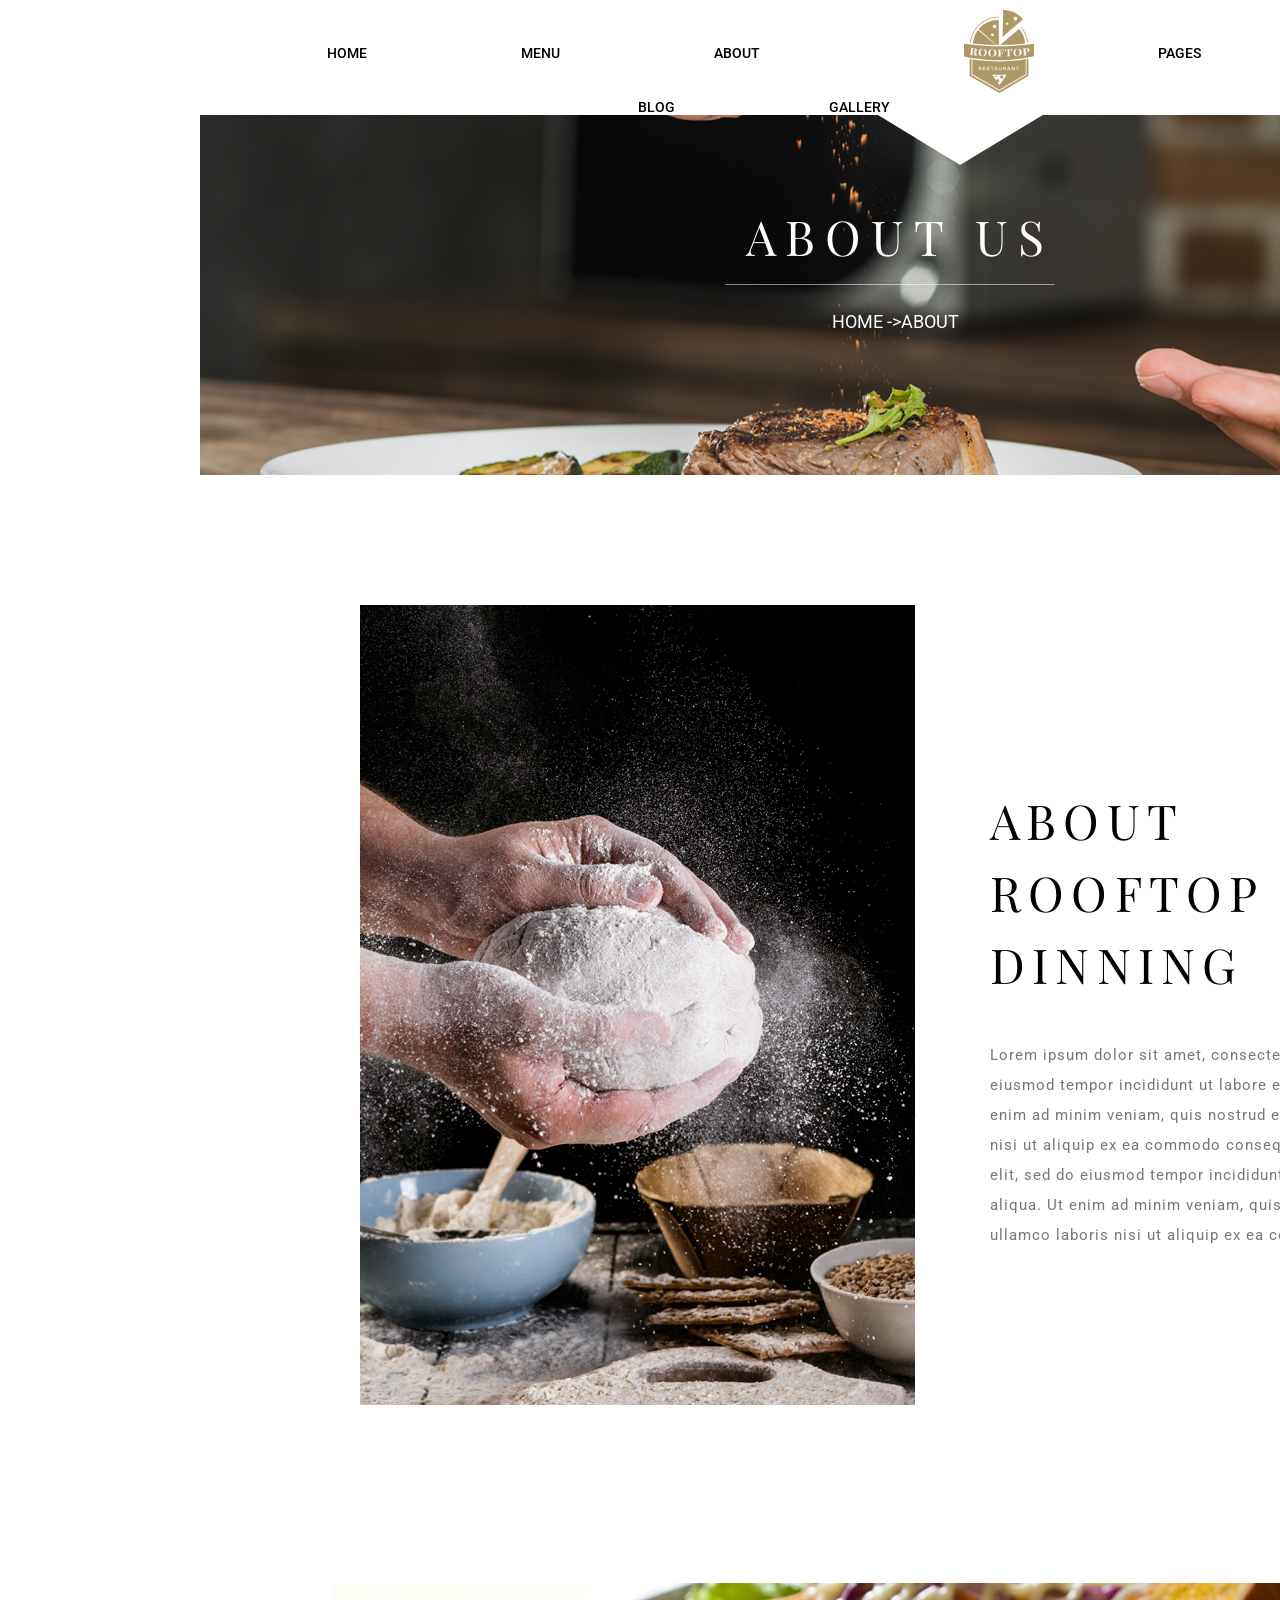
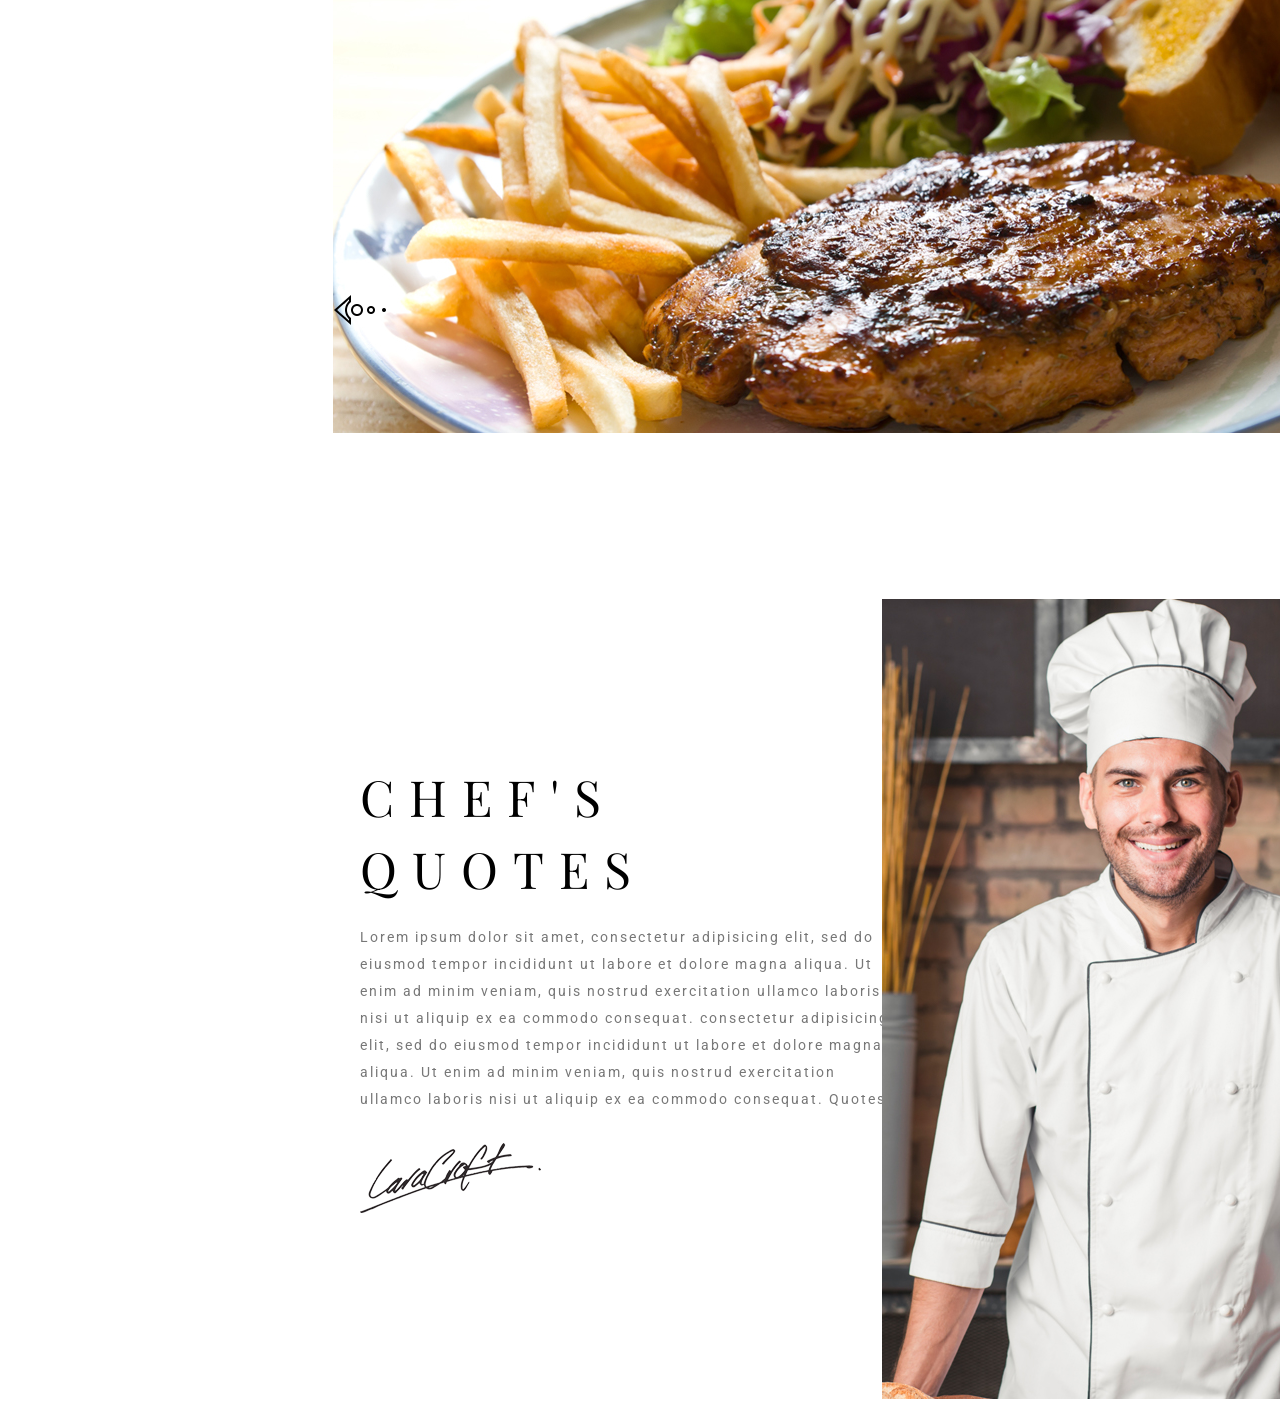
<file: abou.html>
<!DOCTYPE html>
<html lang="en">

<head>
  <meta charset="UTF-8">
  <meta name="viewport" content="width=device-width, initial-scale=1.0">
  <link rel="stylesheet" href="about/about.css">
  <link rel="preconnect" href="https://fonts.googleapis.com">
  <link rel="preconnect" href="https://fonts.gstatic.com" crossorigin>
  <link href="https://fonts.googleapis.com/css2?family=Playfair+Display:ital,wght@0,400..900;1,400..900&family=Roboto:ital,wght@0,100..900;1,100..900&display=swap" rel="stylesheet">
  <title>Document</title>
</head>

<body>
  <header>
    <ul>
      <li class="header"><a href="index.html">HOME</a></li>
      <li class="header"><a href="menu.html">MENU</a></li>
      <li class="header"><a href="about.html">ABOUT</a></li>
      <li class="header logo"><a href=""><img src="photos/logo.png" alt=""></a></li>
      <li class="header"><a href="pages.html">PAGES</a></li>
      <li class="header"><a href="blog.html">BLOG</a></li>
      <li class="header"><a href="gallery.html">GALLERY</a></li>
    </ul>
  </header>
  <section id="header-bg">
    <div id="header-bg-text">
      <p class="rooftop">ABOUT US</p>
      <hr>
      <span>HOME ->ABOUT</span>
    </div>
  </section>
  </section>
  <section>
    <div id="img-about">
      <img src="photos/about-img.jpg" alt="">
    </div>
    <div id="text-about">
      <h1>About
        <br> Rooftop
        <br> Dinning
      </h1>
      <p id="description-about">Lorem ipsum dolor sit amet, consectetur adipisicing elit, sed do <br>eiusmod tempor incididunt ut labore et dolore magna aliqua. Ut <br>enim ad minim veniam, quis nostrud exercitation ullamco laboris <br> nisi ut aliquip ex ea commodo consequat. consectetur adipisicing <br> elit, sed do eiusmod tempor incididunt ut labore et dolore magna <br> aliqua. Ut enim ad minim veniam, quis nostrud exercitation <br>ullamco laboris nisi ut aliquip ex ea commodo consequat.</p>
    </div>
  </section>
  <section>
    <div>
      <section id="main-course">
        <img id="main" src="photos/callaction-bg.jpg" alt="">
        <img id="left" src="photos/left-arrow.png" alt="">
        <img id="right" src="photos/right-arrow.png" alt="">
    </div>
  </section>
  <section id="chef">
    <div id="quotes">
      <h5>Chef's <br>Quotes</h5>
      <p>Lorem ipsum dolor sit amet, consectetur adipisicing elit, sed do <br> eiusmod tempor incididunt ut labore et dolore magna aliqua. Ut <br> enim ad minim veniam, quis nostrud exercitation ullamco laboris <br> nisi ut aliquip ex ea commodo consequat. consectetur adipisicing <br> elit, sed do eiusmod tempor incididunt ut labore et dolore magna <br> aliqua. Ut enim ad minim veniam, quis nostrud exercitation <br> ullamco laboris nisi ut aliquip ex ea commodo consequat. Quotes</p>
      <img src="photos/signature.png" alt="">
    </div>
    <div class="chef-photo">
      <img src="photos/chefs-quotes.jpg" alt="">
    </div>
  </section>
</body>

</html>
</file>
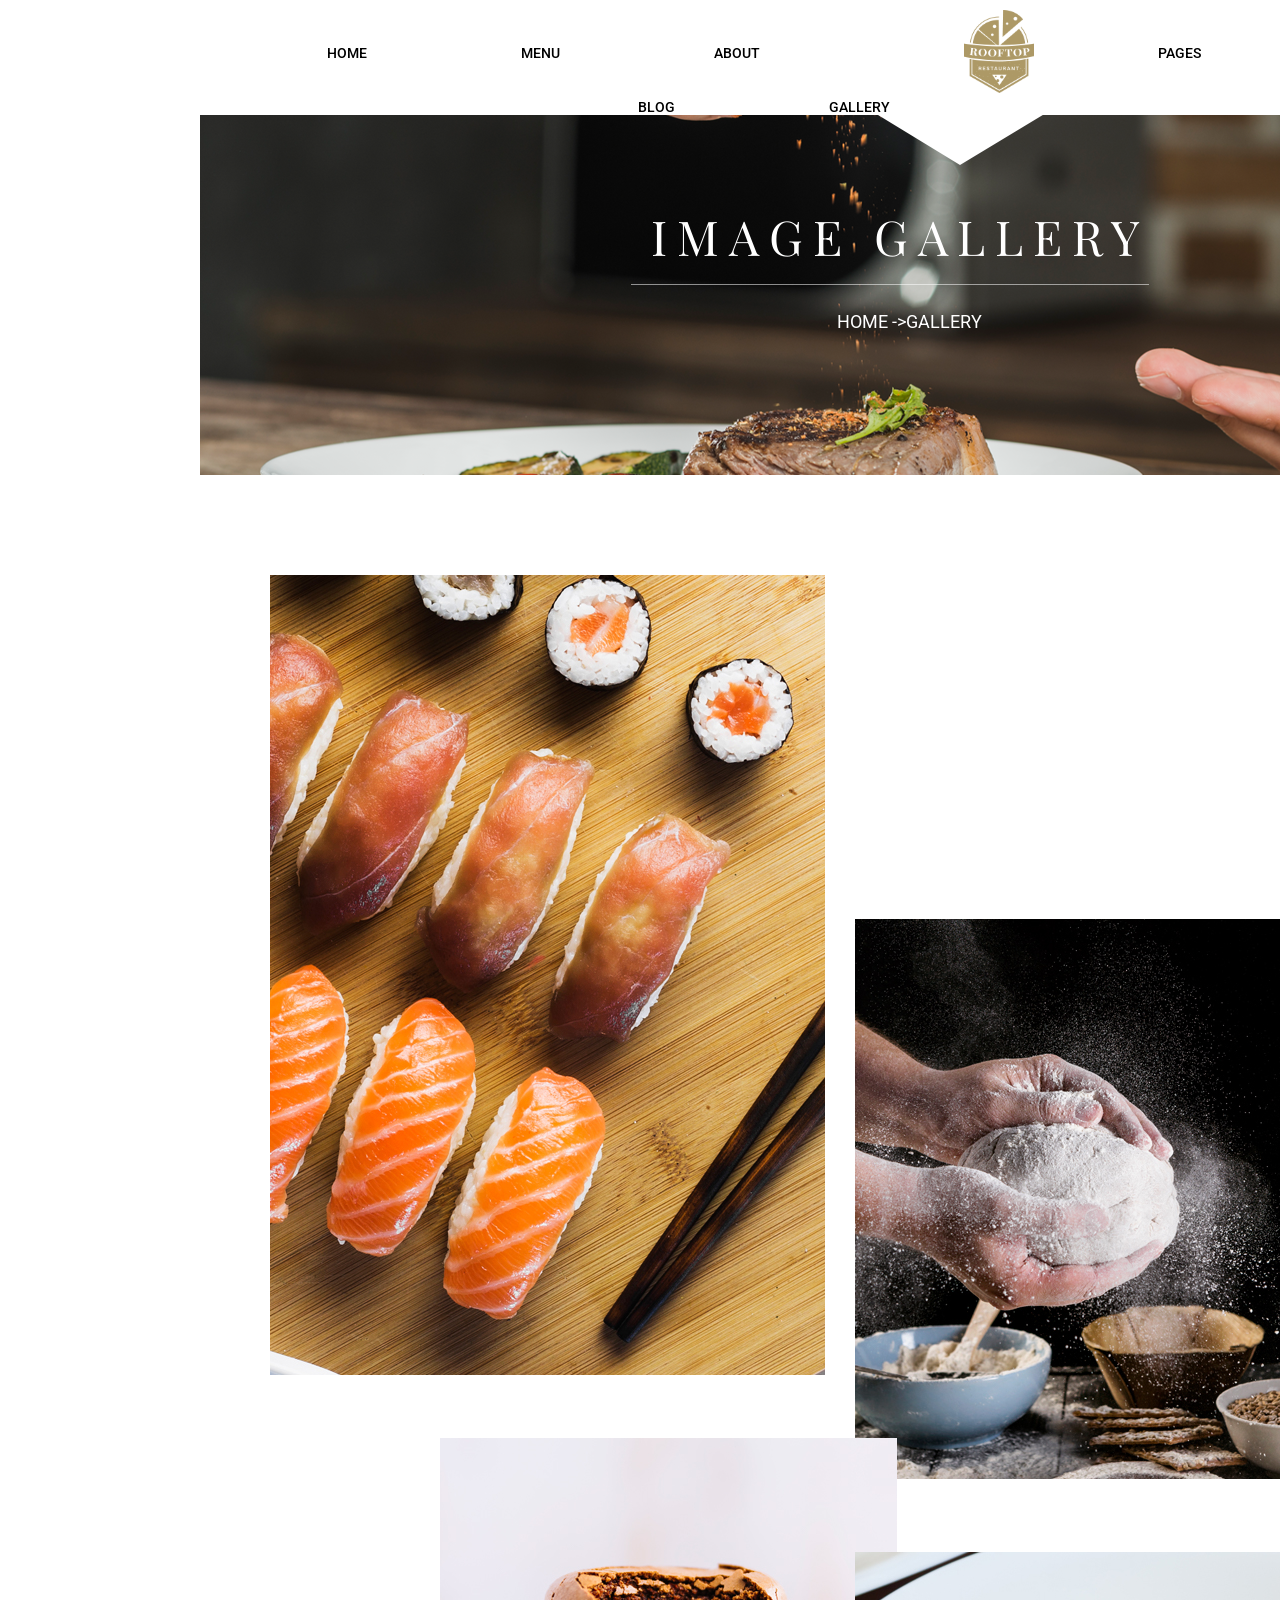
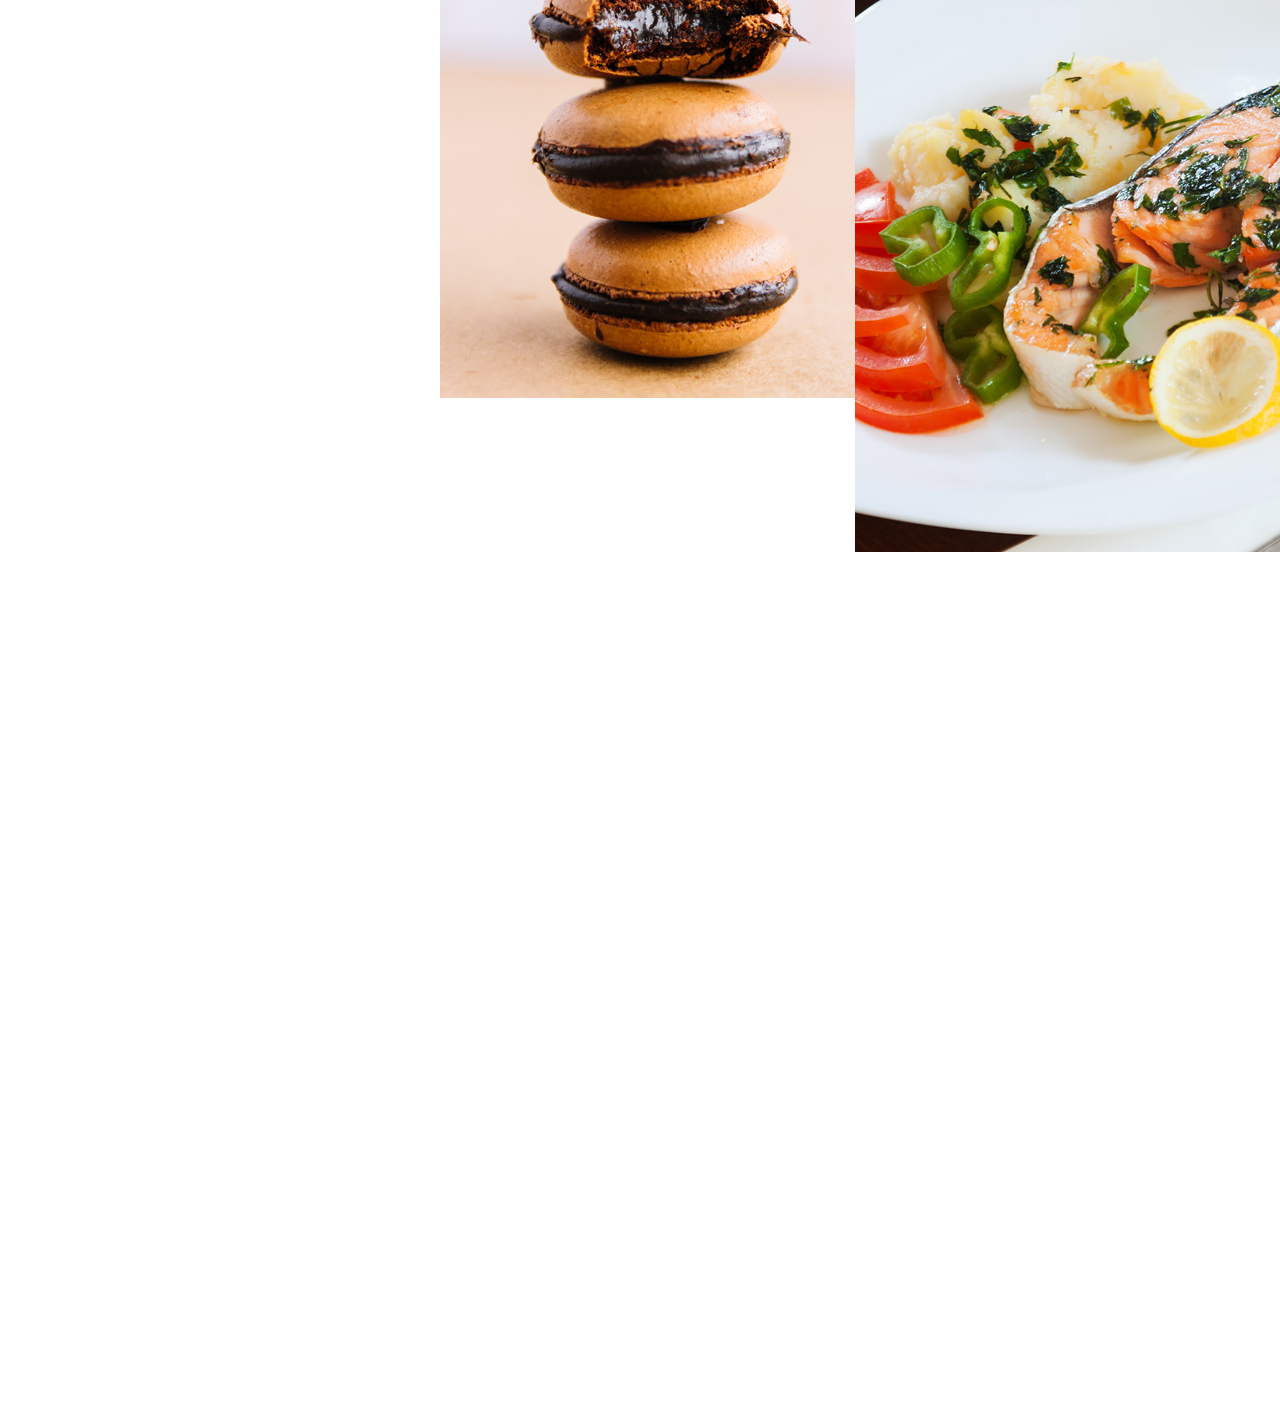
<file: gallery.html>
<!DOCTYPE html>
<html lang="en">

<head>
  <meta charset="UTF-8">
  <meta name="viewport" content="width=device-width, initial-scale=1.0">
  <link href="https://fonts.googleapis.com/css2?family=Playfair+Display:ital,wght@0,400;0,700;1,400&family=Roboto:wght@300;400;500;700&display=swap" rel="stylesheet">
  <link rel="stylesheet" href="gallery/gallery.css">
  <title>Document</title>
</head>

<body>
  <header>
    <ul>
      <li class="header"><a href="index.html">HOME</a></li>
      <li class="header"><a href="menu.html">MENU</a></li>
      <li class="header"><a href="abou.html">ABOUT</a></li>
      <li class="header logo"><a href=""><img src="photos/logo.png" alt=""></a></li>
      <li class="header"><a href="pages.html">PAGES</a></li>
      <li class="header"><a href="blog.html">BLOG</a></li>
      <li class="header"><a href="gallery.html">GALLERY</a></li>
    </ul>
  </header>
  <section id="header-bg">
    <div id="header-bg-text">
      <p class="rooftop">IMAGE GALLERY</p>
      <hr>
      <span>HOME ->GALLERY</span>
    </div>
  </section>
  </section>
  <section class="first-line">
    <div id="g1">
      <img src="photos/g1.jpg" alt="">
    </div>
    <div id="g2">
      <img src="photos/g2.jpg" alt="">
    </div>
  </section>
  <section id="second-line">
    <div id="g3">
      <img src="photos/g3.jpg" alt="">
    </div>
    <div id="g4">
      <img src="photos/g4.jpg" alt="">
    </div>
  </section>
</body>

</html>
</file>
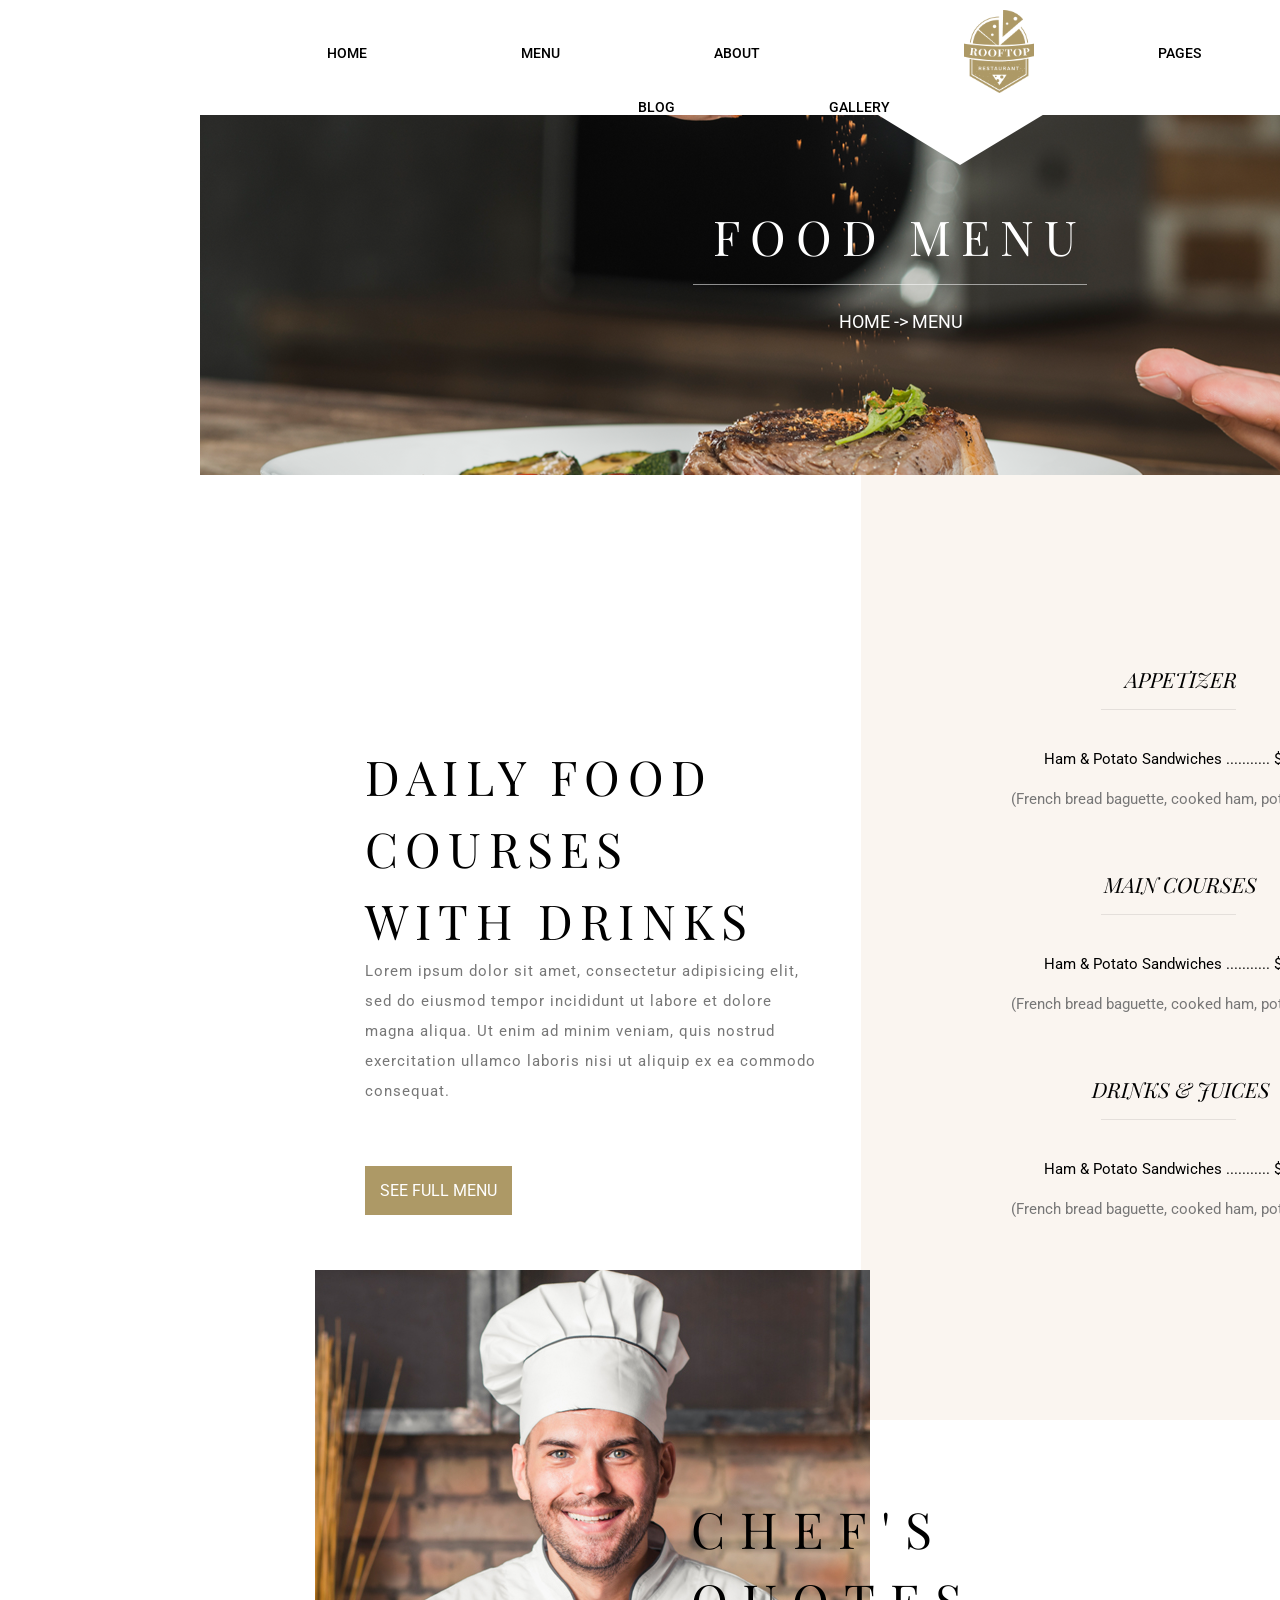
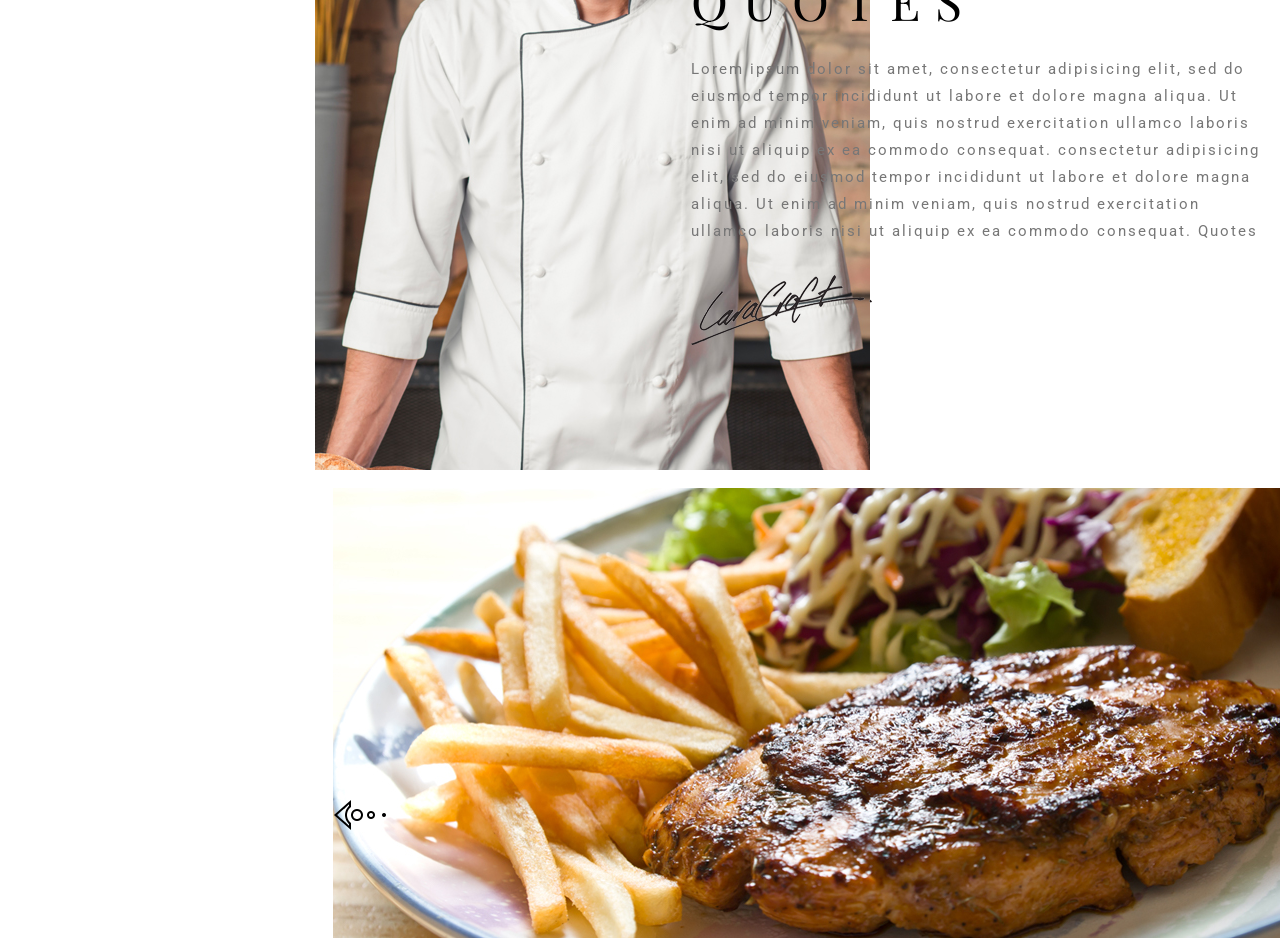
<file: menu.html>
<!DOCTYPE html>
<html lang="en">

<head>
  <meta charset="UTF-8">
  <meta name="viewport" content="width=device-width, initial-scale=1.0">
  <link rel="stylesheet" href="menu/menu.css">
  <link rel="preconnect" href="https://fonts.googleapis.com">
  <link rel="preconnect" href="https://fonts.gstatic.com" crossorigin>
  <link href="https://fonts.googleapis.com/css2?family=Playfair+Display:ital,wght@0,400;0,700;1,400&family=Roboto:wght@300;400;500;700&display=swap" rel="stylesheet">
  <title>Document</title>
</head>

<body>
  <header>
    <ul>
      <li class="header"><a href="index.html">HOME</a></li>
      <li class="header"><a href="menu.html">MENU</a></li>
      <li class="header"><a href="abou.html">ABOUT</a></li>
      <li class="header logo"><a href=""><img src="photos/logo.png" alt=""></a></li>
      <li class="header"><a href="pages.html">PAGES</a></li>
      <li class="header"><a href="blog.html">BLOG</a></li>
      <li class="header"><a href="gallery.html">GALLERY</a></li>
    </ul>
  </header>
  <section id="header-bg">
    <div id="header-bg-text">
      <p class="rooftop">FOOD MENU</p>
      <hr>
      <span>HOME -> MENU</span>
    </div>
  </section>
  </section>
  <section class="menu">
    <div id="drinks">
      <h1> Daily Food <br>
        Courses <br>
        with Drinks
      </h1>
      <p id="drinkstext">Lorem ipsum dolor sit amet, consectetur adipisicing elit, <br> sed do eiusmod tempor
        incididunt ut labore et dolore <br> magna aliqua. Ut enim ad minim veniam, quis nostrud <br>
        exercitation ullamco laboris nisi ut aliquip ex ea commodo <br> consequat.</p>
      <button id="btntext">SEE FULL MENU</button>
    </div>
    <div id="dish">
      <h2>Appetizer</h2>
      <hr>
      <p id="food">Ham & Potato Sandwiches ........... $25.00</p>
      <p id="description-food">(French bread baguette, cooked ham, potato salad)</p>
      <h3>Main Courses</h3>
      <hr>
      <p id="food">Ham & Potato Sandwiches ........... $25.00</p>
      <p id="description-food">(French bread baguette, cooked ham, potato salad)</p>
      <h4>Drinks & Juices</h4>
      <hr>
      <p id="food">Ham & Potato Sandwiches ........... $25.00</p>
      <p id="description-food">(French bread baguette, cooked ham, potato salad)</p>
    </div>
  </section>
  <section id="chef">
    <div class="chef-photo">
      <img src="photos/chefs-quotes.jpg" alt="">
    </div>
    <div id="quotes">
      <h5>Chef's <br>Quotes</h5>
      <p>Lorem ipsum dolor sit amet, consectetur adipisicing elit, sed do <br> eiusmod tempor incididunt ut labore et dolore magna aliqua. Ut <br> enim ad minim veniam, quis nostrud exercitation ullamco laboris <br> nisi ut aliquip ex ea commodo consequat. consectetur adipisicing <br> elit, sed do eiusmod tempor incididunt ut labore et dolore magna <br> aliqua. Ut enim ad minim veniam, quis nostrud exercitation <br> ullamco laboris nisi ut aliquip ex ea commodo consequat. Quotes</p>
      <img src="photos/signature.png" alt="">
    </div>
  </section>
  </section>
  <section id="main-course">
    <img id="main" src="photos/callaction-bg.jpg" alt="">
    <img id="left" src="photos/left-arrow.png" alt="">
    <img id="right" src="photos/right-arrow.png" alt="">
  </section>
</body>

</html>
</file>
<file: about/about.css>
* {
  font-family: "Roboto", sans-serif;
  margin: 0;
  padding: 0;
  box-sizing: border-box;
  outline: none;
  border: none;
}
body {
  position: absolute;
}
a {
  text-decoration: none;
  color: black;
}
.rooftop {
  font-family: "Playfair Display", serif;
  font-size: 48px;
  margin-left: 50px;
  letter-spacing: 10px;
}
ul {
  list-style: none;
  justify-content: center;
  text-align: center;
  margin-top: 10px;
  margin-left: 200px;
  margin-right: 32px;
  position: sticky;
}
li {
  display: inline-block;
  position: relative;
  vertical-align: middle;
  margin: 0 70px 0 80px;
  font-weight: 500;
  font-size: 14px;
}
header {
  text-align: center;
}
.logo {
  width: 10vh;
}
.logo > a > img {
  width: 70px;
  margin-left: 50px;
  margin-right: 50px;
}
#header-bg {
  height: 40vh;
  width: 150vh;
  background-image: url(banner-bg.png);
  background-repeat: no-repeat;
  position: relative;
  left: 200px;
  span {
    position: relative;
    top: -40px;
    left: 20px;
  }
}
#header-bg-text {
  position: absolute;
  top: 50%;
  left: 50%;
  transform: translate(-50%, -50%);
  color: rgb(255, 255, 255);
  font-size: 72px;
  margin: 0;
}
hr {
  margin-top: 1rem;
  margin-bottom: 1rem;
  margin-left: 30px;
  border: 0;
  border-top: 1px solid #ffffff88;
}
span {
  font-size: 18px;
  margin: 100px;
  padding: 16px;
  font-family: "Roboto", sans-serif;
}
#img-about {
  position: relative;
  top: 130px;
  left: 40vh;
}

#text-about {
  position: relative;
  left: 110vh;
  bottom: 55vh;
  h1 {
    font-size: 48px;
    font-family: "Playfair Display", serif;
    letter-spacing: 7.2px;
    line-height: 1.5em;
    text-transform: uppercase;
    font-weight: 200;
  }
}
#description-about {
  font-size: 15px;
  line-height: 30px;
  font-family: "Roboto", sans-serif;
  letter-spacing: 1px;
  color: #777777;
  margin-top: 40px;
}
#chef {
  position: absolute;
  bottom: 0;
  top: 17z0vh;
}
.chef-photo {
  position: absolute;
  left: 98vh;
}
#quotes {
  position: relative;
  top: 70vh;
  left: 40vh;
  color: rgb(0, 0, 0);
  font-size: 60px;
  line-height: 8vh;
  h5 {
    text-transform: uppercase;
    letter-spacing: 15px;
    font-family: "Playfair Display", serif;
    font-weight: 100;
  }
  p {
    margin-top: 20px;
    font-size: 14px;
    color: #777777;
    letter-spacing: 2px;
    line-height: 3vh;
  }
  img {
    margin-top: 30px;
  }
}
#main-course {
  position: relative;
  top: -70vh;
}
#main {
  position: relative;
  top: 52vh;
  left: 37vh;
}
#left {
  position: relative;
  top: 40vh;
  right: 90vh;
}
#right {
  position: relative;
  top: 40vh;
  left: 33vh;
}
</file>
<file: gallery/gallery.css>
* {
  font-family: "Roboto", sans-serif;
  margin: 0;
  padding: 0;
  box-sizing: border-box;
  outline: none;
  border: none;
}
body {
  position: absolute;
}
a {
  text-decoration: none;
  color: black;
}
.rooftop {
  font-family: "Playfair Display", serif;
  font-size: 48px;
  margin-left: 50px;
  letter-spacing: 10px;
}
ul {
  list-style: none;
  justify-content: center;
  text-align: center;
  margin-top: 10px;
  margin-left: 200px;
  margin-right: 32px;
  position: sticky;
}
li {
  display: inline-block;
  position: relative;
  vertical-align: middle;
  margin: 0 70px 0 80px;
  font-weight: 500;
  font-size: 14px;
}
header {
  text-align: center;
}
.logo {
  width: 10vh;
}
.logo > a > img {
  width: 70px;
  margin-left: 50px;
  margin-right: 50px;
}
#header-bg {
  height: 40vh;
  width: 150vh;
  background-image: url(banner-bg.png);
  background-repeat: no-repeat;
  position: relative;
  left: 200px;
  span {
    position: relative;
    top: -40px;
    left: 120px;
  }
}
#header-bg-text {
  position: absolute;
  top: 50%;
  left: 50%;
  transform: translate(-50%, -50%);
  color: rgb(255, 255, 255);
  font-size: 72px;
  margin: 0;
}
hr {
  margin-top: 1rem;
  margin-bottom: 1rem;
  margin-left: 30px;
  border: 0;
  border-top: 1px solid #ffffff88;
}
span {
  font-size: 18px;
  margin: 100px;
  padding: 16px;
  font-family: "Roboto", sans-serif;
}
#g1 {
  position: relative;
  display: block;
  top: 100px;
  left: 20%;
  right: 25px;
}
#g2 {
  position: relative;
  display: block;
  left: 95vh;
  top: -40vh;
}
#g3 {
  position: relative;
  display: block;
  top: -45vh;
  left: 440px;
  right: 25px;
}
#g4 {
  position: relative;
  display: block;
  left: 95vh;
  top: -95vh;
}
</file>
<file: menu/menu.css>
* {
  font-family: "Roboto", sans-serif;
  margin: 0;
  padding: 0;
  box-sizing: border-box;
  outline: none;
  border: none;
}
body {
  position: absolute;
}
a {
  text-decoration: none;
  color: black;
}
body {
  margin: 0;
}
.rooftop {
  font-family: "Playfair Display", serif;
  font-size: 48px;
  margin-left: 50px;
  letter-spacing: 10px;
}
ul {
  list-style: none;
  justify-content: center;
  text-align: center;
  margin-top: 10px;
  margin-left: 200px;
  margin-right: 32px;
  position: sticky;
}
li {
  display: inline-block;
  position: relative;
  vertical-align: middle;
  margin: 0 70px 0 80px;
  font-weight: 500;
  font-size: 14px;
}
header {
  text-align: center;
}
.logo {
  width: 10vh;
}
.logo > a > img {
  width: 70px;
  margin-left: 50px;
  margin-right: 50px;
}
#header-bg {
  height: 40vh;
  width: 150vh;
  background-image: url(banner-bg.png);
  background-repeat: no-repeat;
  position: relative;
  left: 200px;
  span {
    position: relative;
    top:-40px;
    left: 60px;
  }
}
#header-bg-text {
  position: absolute;
  top: 50%;
  left: 50%;
  transform: translate(-50%, -50%);
  color: rgb(255, 255, 255);
  font-size: 72px;
  margin: 0;
}
hr {
  margin-top: 1rem;
  margin-bottom: 1rem;
  margin-left: 30px;
  border: 0;
  border-top: 1px solid rgba(255, 255, 255, 0.534);
}
span {
  font-size: 18px;
  margin: 100px;
  padding: 16px;
  font-family: "Roboto", sans-serif;
}
.menu {
  display: flex;
}
#drinks {
  padding: 15px;
  position: relative;
  align-items: center;
  top: 250px;
  left: 350px;
}
#dish {
  position: relative;
  background-color: #faf5f0;
  padding: 150px;
  top: 0;
  left: 380px;
  bottom: 200px;
  height: 105vh;
  font-family: "Roboto", sans-serif;
  hr {
    text-align: center;
    width: 15vh;
    margin-left: 10vh;
    border-top: 1px solid rgba(161, 157, 157, 0.253);
  }
}
h1 {
  font-size: 48px;
  font-family: "Playfair Display", serif;
  letter-spacing: 7.2px;
  line-height: 1.5em;
  text-transform: uppercase;
  font-weight: 200;
}
#drinkstext {
  font-size: 15px;
  line-height: 30px;
  font-family: "Roboto", sans-serif;
  letter-spacing: 1px;
  color: #777777;
  margin-bottom: 60px;
}

#btntext {
  background-color: #ad9966;
  color: rgb(255, 255, 255);
  font-size: 16px;
  text-decoration: none;
  text-transform: uppercase;
  text-align: center;
  padding: 15px;
  border: none;
  position: absolute;
}
#description-food {
  font-size: 15px;
  color: #777777;
  text-align: center;
  height: 40px;
}
#food {
  font-size: 15px;
  text-align: center;
  height: 40px;
  margin-top: 40px;
}
h2 {
  font-size: 21px;
}
h3 {
  font-size: 21px;
}
h4 {
  font-size: 21px;
}
.first-line {
  display: flex;
}
#chef {
  position: relative;
}
#rooftop {
  font-size: 48px;
}
.chef-photo {
  position: absolute;
  left: 35vh;
  top: -150px;
}
#quotes {
  position: absolute;
  top: 8vh;
  right: 10vh;
  color: rgb(0, 0, 0);
  font-size: 60px;
  line-height: 8vh;
  h5 {
    font-weight: 100;
    text-transform: uppercase;
    letter-spacing: 15px;
    font-family: "Playfair Display", serif;
  }
  p {
    margin-top: 20px;
    font-size: 15px;
    color: #777777;
    letter-spacing: 2px;
    line-height: 3vh;
    font-size: 15px;
  }
  img {
    margin-top: 30px;
  }
}
h2,
h3,
h4 {
  font-family: "Playfair Display", serif;
  font-size: 21px;
  font-style: italic;
  font-weight: 100;
  text-transform: uppercase;
  text-align: center;
  margin-top: 40px;
}
#main-course{
  position: absolute;
  top: 180vh;
}
#main {
  position: relative;
  top: 52vh;
  left: 37vh;
}
#left {
  position: relative;
  top: 40vh;
  right: 90vh;
}
#right {
  position: relative;
  top: 40vh;
  left: 33vh;
}
</file>
